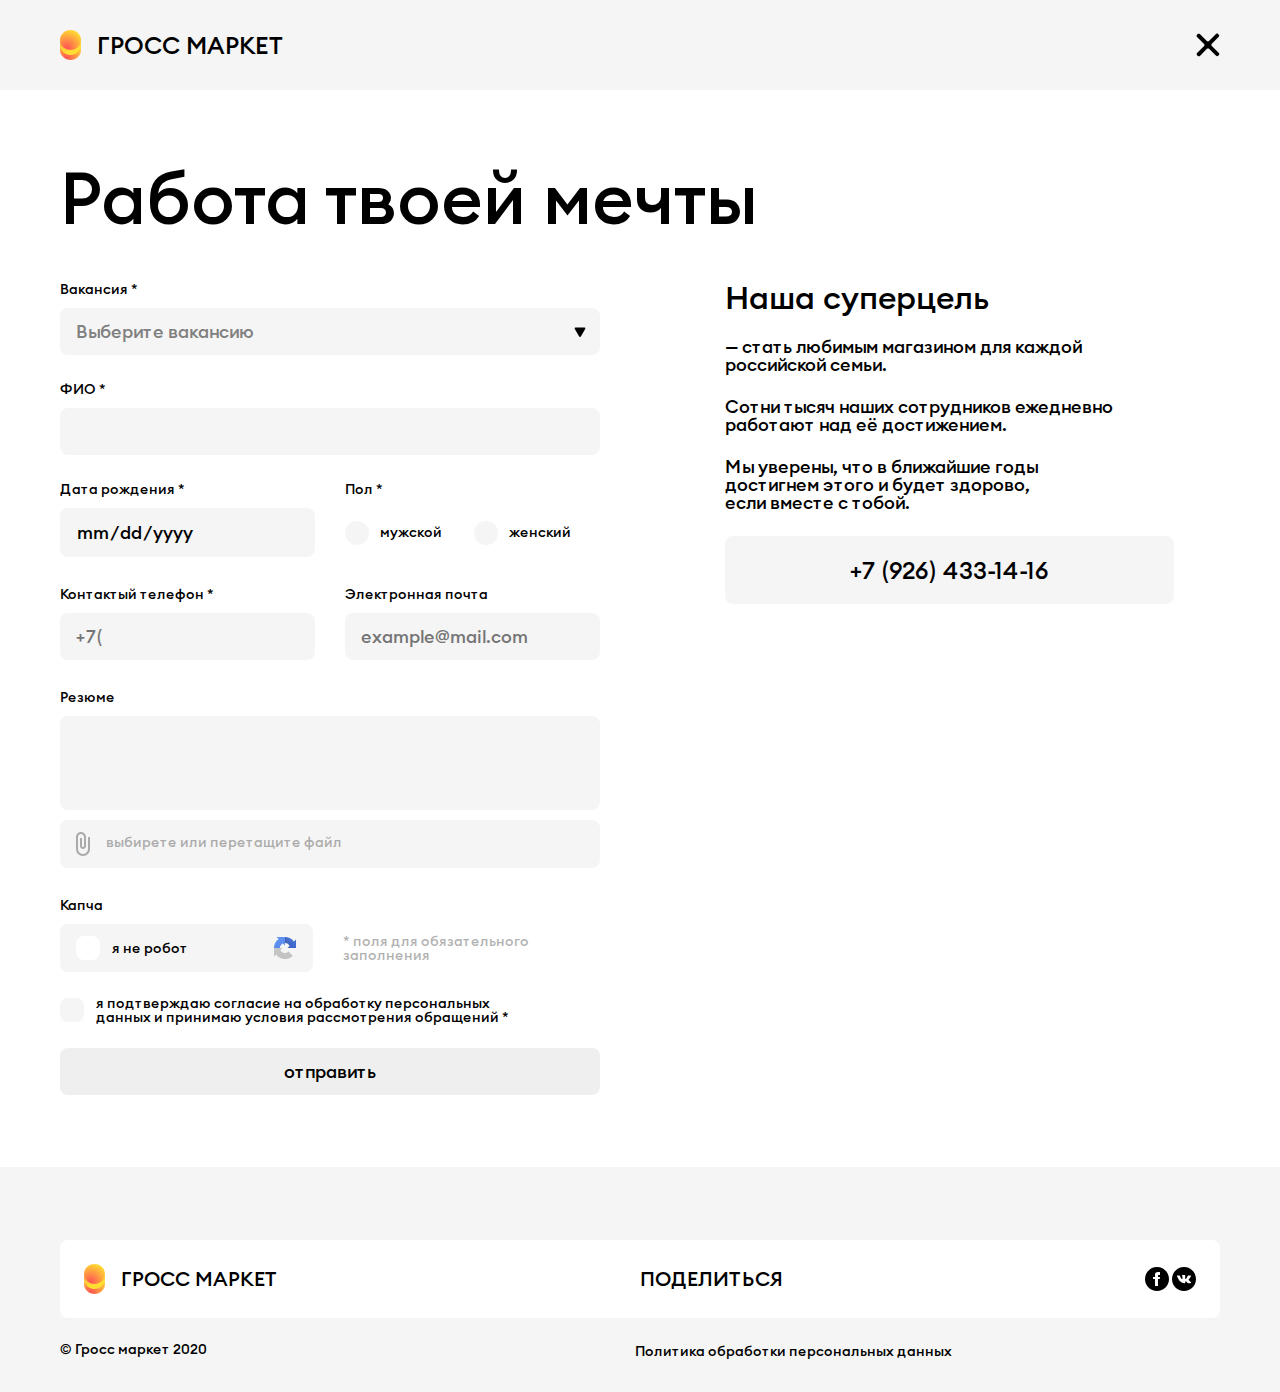
<file: form.html>
<!DOCTYPE html>
<html lang="en">
  <head>
    <meta charset="UTF-8" />
    <meta name="viewport" content="width=device-width, initial-scale=1.0" />
    <meta name="format-detection" content="telephone=no, address=no, date=no" />
    <title>Document</title>
    <link
      href="fonts/Euclid Circular B/stylesheet.css"
      rel="stylesheet"
      type="text/css"
    />
    <link rel="stylesheet" href="./css/form.css" />
    <script src="./JS/form.js" defer></script>
  </head>
  <body>
    <header>
      <div class="container">
        <div class="header__container">
          <div class="header__logo">
            <img src="./images/logo_circle.svg" alt="" />
            <h2>ГРОСС МАРКЕТ</h2>
          </div>
          <div class="header__connection">
            <a href="index.html"
              ><img src="images/FormBackX.svg" alt="Back home"
            /></a>
          </div>
        </div>
      </div>
    </header>
    <main id="mainBlock">
      <div class="container">
        <h1>Работа твоей мечты</h1>
        <div class="content">
          <form class="form" id="form" novalidate>
            <div class="form__field">
              <label class="label__vacation" for="job">Вакансия *</label>
              <select class="select__job _req" name="job" id="job">
                <option
                  class="option__placeholder"
                  value=""
                  disabled
                  selected
                  hidden
                >
                  Выберите вакансию
                </option>
                <option value="value1">товаровед</option>
                <option value="value2">водитель</option>
                <option value="value3">пекарь</option>
                <option value="value4">кассир</option>
                <option value="value5">продавец</option>
                <option value="value6">повар</option>
                <option value="value7">приемщик</option>
              </select>
              <div class="error__job"><p>выберите вакансию</p></div>
            </div>
            <div class="form__field">
              <label class="label__fio" for="fio">ФИО *</label>
              <input class="input__fio _req" id="fio" type="text" />
              <p class="fio__error">поле заполнено не до конца</p>
            </div>
            <div class="form__fields">
              <div class="form__column1">
                <div class="form__date">
                  <label id="labelDate" class="label__date" for="date"
                    >Дата рождения *</label
                  >
                  <input
                    maxlength="10"
                    class="input__date _req"
                    id="date"
                    min="1940-01-01"
                    max="2040-01-01"
                    type="date"
                  />
                  <p>поле заполнено не корректно</p>
                </div>
                <div class="form__male">
                  <div class="male__inputs">
                    <div class="male__man">
                      <label class="male" for="">Пол *</label>
                    </div>
                    <div class="input__container">
                      <div class="input__male">
                        <input
                          type="radio"
                          name="radio"
                          id="radioMan"
                          class="options__input _req"
                        /><label class="options__label" for="radioMan"
                          ><span>мужской</span></label
                        >
                      </div>
                      <div class="input__male">
                        <input
                          class="options__input _req"
                          name="radio"
                          type="radio"
                          id="radioWomen"
                        /><label class="options__label" for="radioWomen"
                          ><span>женский</span></label
                        >
                      </div>
                    </div>
                    <p class="active">выберите пол</p>
                  </div>
                </div>
              </div>
              <div class="form__column2">
                <div class="form__num">
                  <label class="label__num" for="tel"
                    >Контактый телефон *</label
                  >
                  <input
                    class="tel _req"
                    id="tel"
                    placeholder="+7("
                    id="tel"
                    type="tel"
                  />
                  <p>поле заполнено не до конца</p>
                </div>
                <div class="form__email">
                  <label class="label__email" for="email"
                    >Электронная почта</label
                  >
                  <input
                    placeholder="example@mail.com"
                    class="email _req _email"
                    id="email"
                    type="email"
                  />
                  <p>поле заполнено не корректно</p>
                </div>
              </div>
            </div>
            <div class="input__rezyme">
              <label for="rezyme">Резюме</label>
              <textarea
                id="rezyme"
                name=""
                id=""
                cols="30"
                rows="10"
              ></textarea>
            </div>
            <div class="input__file">
              <label for="file">
                <span><img src="images/Скрепка.svg" alt="" /></span>
                <span>выбирете или перетащите файл</span>
                <input id="file" type="file" />
              </label>
            </div>
            <div class="capcha">
              <label for="">Капча</label>
              <div class="capcha__content">
                <div class="capcha__container">
                  <div class="capcha__btn">
                    <label class="checkbox__label" for="checkbox"></label>
                    <input
                      class="checkbox__input _req"
                      type="checkbox"
                      id="checkbox"
                    />
                    <label for="checkbox" class="label__capcha"
                      >я не робот</label
                    >
                  </div>
                  <img src="images/Капча.png" alt="Капча" />
                </div>
                <div class="capcha__opacity">
                  <p>* поля для обязательного заполнения</p>
                </div>
              </div>
            </div>
            <div class="confirm">
              <label class="label__confirm" for="checkboxConfirm"></label>
              <input
                type="checkbox"
                name="checkboxConfirm"
                id="checkboxConfirm"
                class="_req"
              />
              <label for="checkboxConfirm">
                я подтверждаю согласие на обработку персональных <br />
                данных и принимаю условия рассмотрения обращений *
              </label>
            </div>
            <button class="submit">отправить</button>
          </form>
          <section class="contacts">
            <h2>Наша суперцель</h2>
            <p>— стать любимым магазином для каждой <br />российской семьи.</p>
            <p>
              Сотни тысяч наших сотрудников ежедневно <br />работают над её
              достижением.
            </p>
            <p>
              Мы уверены, что в ближайшие годы <br />
              достигнем этого и будет здорово,<br />если вместе с тобой.
            </p>
            <a href="">+7 (926) 433-14-16</a>
          </section>
        </div>
      </div>
    </main>
    <main id="successfully">
      <div class="container">
        <h1>Ждем тебя!</h1>
        <div class="content">
          <section class="content__wait">
            <p>
              В 2020 году самыми востребованными умениями и качествами на рынке
              труда станут:
            </p>
            <div class="border__left">
              <p class="small__text">
                Умение ставить цели, планировать свое время, инициативность,
                настойчивость, высокая мотивация, умение эффективно общаться,
                любознательность.
              </p>
            </div>
            <p class="porfessional__skils">
              А профессиональным навыкам можно научить любого человека.
            </p>
          </section>
          <section class="content__feebback">
            <h2>Остались вопросы?</h2>
            <a href="tel:1234567890">+7 (926) 433-14-16</a>
          </section>
        </div>
      </div>
    </main>
    <footer id="footer">
      <div class="container">
        <div class="footer__elements">
          <div class="footer__logo">
            <img src="./images/logo_circle.svg" alt="" />
            <h2>ГРОСС МАРКЕТ</h2>
          </div>
          <a href="#" class="footer__share">ПОДЕЛИТЬСЯ</a>
          <div class="footer__icons">
            <a href=""
              ><img src="./images/IconFaceBook.svg" alt="FaceBook"
            /></a>
            <a href=""><img src="images/IconVk.svg" alt="Vk" /></a>
          </div>
        </div>
        <div class="footer__politics">
          <p>© Гросс маркет 2020</p>
          <button class="modal__politics">
            Политика обработки персональных данных
          </button>
        </div>
      </div>
    </footer>
    <div id="popup" class="popup">
      <div class="popup__body">
        <div class="popup__content">
          <div class="popup__header">
            <h3 class="popup__title">Обработка данных</h3>
            <button>
              <img
                class="btn__window_close"
                src="images/closeModalWindow.svg"
                alt=""
              />
            </button>
          </div>
          <main class="main__content">
            <h1 class="content__title">Обработка данных</h1>
            <div class="section__content">
              <div class="section__title">
                1. Что регулирует настоящая политика конфиденциальности
              </div>
              <p>
                Настоящая политика конфиденциальности (далее — Политика)
                действует в отношении всей информации, включая персональные
                данные в понимании применимого законодательства (далее —
                «Персональная информация»), которую ООО «Гросс маркет» и/или его
                аффилированные лица, в том числе входящие в одну группу с ООО
                «Гросс маркет» (далее — «Гросс маркет»), могут получить о Вас в
                процессе использования Вами любых сайтов, программ, продуктов
                и/или сервисов Гросс маркет (далее вместе «Сервисы»), информацию
                о которых Гросс маркет может также получать Персональную
                информацию от своих партнеров (далее — «Партнеры»), сайты,
                программы, продукты или сервисы которых Вы используете
                (например, от рекламодателей Гросс маркет или службами такси). В
                таких случаях передача Персональной информации возможна только в
                случаях, установленных применимым законодательством, и
                осуществляется на основании специальных договоров между Гросс
                маркет и каждым из Партнеров.
              </p>
              <p class="section__attention">
                Пожалуйста, обратите внимание, что использование любого из
                Сайтов и/или Сервисов может регулироваться дополнительными
                условиями, которые могут вносить в настоящую Политику изменения
                и/или дополнения, и/или иметь специальные условия в отношении
                персональной информации, размещенные в соответствующих разделах
                документов для таких Сайтов /или Сервисов.
              </p>
            </div>
            <div class="section__content">
              <div class="section__title">2. Кто обрабатывает информацию</div>
              <p>
                Для обеспечения использования Вами Сайтов и Сервисов Ваша
                Персональная информация собирается и используется Яндексом, в
                том числе включая общество с ограниченной ответственностью
                «Гросс маркет», юридическое лицо, созданное по законодательству
                Российской Федерации и зарегистрированное по адресу: 123351,
                Россия, Москва, ул. Гроссова, д. 12 (ООО «Гросс маркет»), или
                его аффилированным лицом, предоставляющим соответствующий Сервис
                в иных юрисдикциях. С информацией о том, какое лицо
                предоставляет тот или иной Сервис, Вы можете ознакомиться в
                условиях использования соответствующего Сервиса.
              </p>
            </div>
            <div class="section__content">
              <div class="section__title">3. Какова цель данной Политики</div>
              <p>
                Защита Вашей Персональной информации и Вашей конфиденциальности
                чрезвычайно важны для Гросс маркета. Поэтому при использовании
                Вами Сайтов и Сервисов Гросс маркет защищает и обрабатывает Вашу
                Персональную информацию в строгом соответствии с применимым
                законодательством.Настоящая политика конфиденциальности (далее —
                Политика) действует в отношении всей информации, включая
                персональные данные в понимании применимого законодательства
                (далее — «Персональная информация»), которую ООО «Гросс маркет»
                и/или его аффилированные лица, в том числе входящие в одну
                группу с ООО «Гросс маркет» (далее — «Гросс маркет»), могут
                получитьо Вас в процессе использования Вами любых сайтов,
                программ, продуктов и/или сервисов Гросс маркет (далее вместе
                «Сервисы»), информацию о которых Гросс маркет может также
                получать Персональную информацию от своих партнеров (далее —
                «Партнеры»), сайты, программы, продукты или сервисы которых Вы
                используете (например, от рекламодателей Гросс маркет или
                службами такси). В таких случаях передача Персональной
                информации возможна только в случаях, установленных применимым
                законодательством, и осуществляется на основании специальных
                договоров между Гросс маркет и каждым из Партнеров.
              </p>
              <p class="section__attention">
                Пожалуйста, обратите внимание, что использование любого из
                Сайтов и/или Сервисов может регулироваться дополнительными
                условиями, которые могут вносить в настоящую Политику изменения
                и/или дополнения, и/или иметь специальные условия в отношении
                персональной информации, размещенные в соответствующих разделах
                документов для таких Сайтов /или Сервисов.
              </p>
            </div>
            <div class="section__content">
              <div class="section__title">
                4. Какую Персональную информацию о Вас собирает Гросс маркет
              </div>
              <p>
                Для обеспечения использования Вами Сайтов и Сервисов Ваша
                Персональная информация собирается и используется Яндексом, в
                том числе включая общество с ограниченной ответственностью
                «Гросс маркет», юридическое лицо, созданное по законодательству
                Российской Федерации и зарегистрированное по адресу: 123351,
                Россия, Москва, ул. Гроссова, д. 12 (ООО «Гросс маркет»), или
                его аффилированным лицом, предоставляющим соответствующий Сервис
                в иных юрисдикциях. С информацией о том, какое лицо
                предоставляет тот или иной Сервис, Вы можете ознакомиться в
                условиях использования соответствующего Сервиса.
              </p>
            </div>
          </main>
        </div>
      </div>
    </div>
  </body>
</html>
</file>
<file: fonts/Euclid Circular B/stylesheet.css>
@font-face {
  font-family: "Euclid Circular B";
  src: url("EuclidCircularB-Bold.eot");
  src: local("Euclid Circular B Bold"), local("EuclidCircularB-Bold"),
    url("EuclidCircularB-Bold.eot?#iefix") format("embedded-opentype"),
    url("EuclidCircularB-Bold.woff2") format("woff2"),
    url("EuclidCircularB-Bold.woff") format("woff"),
    url("EuclidCircularB-Bold.ttf") format("truetype");
  font-weight: bold;
  font-style: normal;
}

@font-face {
  font-family: "Euclid Circular B";
  src: url("EuclidCircularB-Italic.eot");
  src: local("Euclid Circular B Italic"), local("EuclidCircularB-Italic"),
    url("EuclidCircularB-Italic.eot?#iefix") format("embedded-opentype"),
    url("EuclidCircularB-Italic.woff2") format("woff2"),
    url("EuclidCircularB-Italic.woff") format("woff"),
    url("EuclidCircularB-Italic.ttf") format("truetype");
  font-weight: normal;
  font-style: italic;
}

@font-face {
  font-family: "Euclid Circular B";
  src: url("EuclidCircularB-Medium.eot");
  src: local("Euclid Circular B Medium"), local("EuclidCircularB-Medium"),
    url("EuclidCircularB-Medium.eot?#iefix") format("embedded-opentype"),
    url("EuclidCircularB-Medium.woff2") format("woff2"),
    url("EuclidCircularB-Medium.woff") format("woff"),
    url("EuclidCircularB-Medium.ttf") format("truetype");
  font-weight: 500;
  font-style: normal;
}

@font-face {
  font-family: "Euclid Circular B";
  src: url("EuclidCircularB-SemiBoldItalic.eot");
  src: local("Euclid Circular B SemiBold Italic"),
    local("EuclidCircularB-SemiBoldItalic"),
    url("EuclidCircularB-SemiBoldItalic.eot?#iefix") format("embedded-opentype"),
    url("EuclidCircularB-SemiBoldItalic.woff2") format("woff2"),
    url("EuclidCircularB-SemiBoldItalic.woff") format("woff"),
    url("EuclidCircularB-SemiBoldItalic.ttf") format("truetype");
  font-weight: 600;
  font-style: italic;
}

@font-face {
  font-family: "Euclid Circular B";
  src: url("EuclidCircularB-BoldItalic.eot");
  src: local("Euclid Circular B Bold Italic"),
    local("EuclidCircularB-BoldItalic"),
    url("EuclidCircularB-BoldItalic.eot?#iefix") format("embedded-opentype"),
    url("EuclidCircularB-BoldItalic.woff2") format("woff2"),
    url("EuclidCircularB-BoldItalic.woff") format("woff"),
    url("EuclidCircularB-BoldItalic.ttf") format("truetype");
  font-weight: bold;
  font-style: italic;
}

@font-face {
  font-family: "Euclid Circular B";
  src: url("EuclidCircularB-MediumItalic.eot");
  src: local("Euclid Circular B Medium Italic"),
    local("EuclidCircularB-MediumItalic"),
    url("EuclidCircularB-MediumItalic.eot?#iefix") format("embedded-opentype"),
    url("EuclidCircularB-MediumItalic.woff2") format("woff2"),
    url("EuclidCircularB-MediumItalic.woff") format("woff"),
    url("EuclidCircularB-MediumItalic.ttf") format("truetype");
  font-weight: 500;
  font-style: italic;
}

@font-face {
  font-family: "Euclid Circular B";
  src: url("EuclidCircularB-SemiBold.eot");
  src: local("Euclid Circular B SemiBold"), local("EuclidCircularB-SemiBold"),
    url("EuclidCircularB-SemiBold.eot?#iefix") format("embedded-opentype"),
    url("EuclidCircularB-SemiBold.woff2") format("woff2"),
    url("EuclidCircularB-SemiBold.woff") format("woff"),
    url("EuclidCircularB-SemiBold.ttf") format("truetype");
  font-weight: 600;
  font-style: normal;
}

@font-face {
  font-family: "Euclid Circular B";
  src: url("EuclidCircularB-Light.eot");
  src: local("Euclid Circular B Light"), local("EuclidCircularB-Light"),
    url("EuclidCircularB-Light.eot?#iefix") format("embedded-opentype"),
    url("EuclidCircularB-Light.woff2") format("woff2"),
    url("EuclidCircularB-Light.woff") format("woff"),
    url("EuclidCircularB-Light.ttf") format("truetype");
  font-weight: 300;
  font-style: normal;
}

@font-face {
  font-family: "Euclid Circular B";
  src: url("EuclidCircularB-Regular.eot");
  src: local("Euclid Circular B Regular"), local("EuclidCircularB-Regular"),
    url("EuclidCircularB-Regular.eot?#iefix") format("embedded-opentype"),
    url("EuclidCircularB-Regular.woff2") format("woff2"),
    url("EuclidCircularB-Regular.woff") format("woff"),
    url("EuclidCircularB-Regular.ttf") format("truetype");
  font-weight: normal;
  font-style: normal;
}

@font-face {
  font-family: "Euclid Circular B";
  src: url("EuclidCircularB-LightItalic.eot");
  src: local("Euclid Circular B Light Italic"),
    local("EuclidCircularB-LightItalic"),
    url("EuclidCircularB-LightItalic.eot?#iefix") format("embedded-opentype"),
    url("EuclidCircularB-LightItalic.woff2") format("woff2"),
    url("EuclidCircularB-LightItalic.woff") format("woff"),
    url("EuclidCircularB-LightItalic.ttf") format("truetype");
  font-weight: 300;
  font-style: italic;
}
</file>
<file: css/form.css>
/*Обнуление*/
* {
  padding: 0;
  margin: 0;
  border: 0;
}
*,
*:before,
*:after {
  -moz-box-sizing: border-box;
  -webkit-box-sizing: border-box;
  box-sizing: border-box;
}
:focus,
:active {
  outline: none;
}
a:focus,
a:active {
  outline: none;
}

nav,
footer,
header,
aside {
  display: block;
}

html,
body {
  height: 100%;
  width: 100%;
  font-size: 100%;
  line-height: 1;
  font-size: 14px;
  -ms-text-size-adjust: 100%;
  -moz-text-size-adjust: 100%;
  -webkit-text-size-adjust: 100%;
}
input,
button,
textarea {
  font-family: inherit;
}

input::-ms-clear {
  display: none;
}
button {
  cursor: pointer;
}
button::-moz-focus-inner {
  padding: 0;
  border: 0;
}
a,
a:visited {
  text-decoration: none;
}
a:hover {
  text-decoration: none;
}
ul li {
  list-style: none;
}
img {
  vertical-align: top;
}

/*--------------------*/

body {
  font-family: "Euclid Circular B";
  font-weight: 500;
  overflow-x: hidden;
}

header {
  padding: 30px 0;
  background-color: #f5f5f5;
}

.container {
  margin: 0 165px;
}
.content {
  display: flex;
  gap: 125px;
}
.header__logo {
  display: flex;
  align-items: center;
  gap: 16px;
}
.header__logo h2 {
  font-size: 24px;
}
.header__container {
  display: flex;
  justify-content: space-between;
  align-items: center;
}
.header__connection img {
  transition: all 0.2s;
}
.header__connection .btn__form {
  transition: all 0.5s;
}
.header__connection img:hover {
  transform: scale(1.05);
}
.header__connection .btn__form {
  margin-left: 32px;
  padding: 12px 16px;
  border-radius: 10px;
  font-size: 18px;
  background-color: #ffdf31;
}
.container h1 {
  font-size: 72px;
  font-weight: 500;
  margin-top: 72px;
  margin-bottom: 48px;
}
.form {
  width: 540px;
}

.form__field {
  margin-bottom: 13px;
}
.form__field select {
  cursor: pointer;
  display: block;
  border-radius: 8px;
  background-color: #f5f5f5;
  width: 100%;
  font-size: 18px;
  font-weight: 500;
  padding: 12px 16px;
}
.select__job {
  position: relative;
  appearance: none;
  background: url("../images/SelectionStrelka.svg") no-repeat right;
}

.form__field label {
  font-size: 14px;
  display: inline-block;
  margin-bottom: 12px;
}
.form__field .label__vacation.active__label::after,
.form__field .label__fio.active__label::after,
.form__male .male.active__label::after,
.form__date .label__date.active__label::after,
.form__num .label__num.active__label::after,
.form__email .label__email.active__email::after {
  content: url("../images/ГалкаУспешно.svg");
  margin-left: 5px;
}
select {
  color: grey;
}
.block {
  width: 400px;
  height: 300px;
  background-color: aqua;
}

.input__fio {
  display: block;
  border-radius: 8px;
  background-color: #f5f5f5;
  width: 100%;
  font-size: 18px;
  font-weight: 500;
  padding: 12px 16px;
}

.form__fields label {
  display: inline-block;
  margin-bottom: 12px;
}
.form__fields {
  margin-bottom: 16px;
}

.form__fields input {
  background-color: #f5f5f5;
  font-size: 18px;
  padding: 12px 16px;
  border-radius: 8px;
  display: block;
  width: 100%;
}
.input__date {
  cursor: pointer;
}
.input__container {
  display: flex;
  flex-grow: 1;
  align-items: center;
  gap: 32px;
}
.input__male {
  display: flex;
  gap: 12px;
}
.male__inputs {
  display: flex;
  flex-direction: column;
  height: 100%;
}
.options__label {
  padding-left: 35px;
  align-items: center;
  display: inline-flex;
  position: relative;
  line-height: 170%;
  cursor: pointer;
}
.options__label::before {
  content: "";
  position: absolute;
  top: 0;
  left: 0;
  width: 24px;
  height: 24px;
  background-color: #f5f5f5;
  border-radius: 50%;
}
.options__input:checked + .options__label::after {
  transform: scale(1);
}

.options__label::after {
  transition: transform 0.2s ease;
  content: "";
  position: absolute;
  top: 7px;
  left: 7px;
  width: 11px;
  height: 11px;
  background-color: black;
  border-radius: 50%;
  transform: scale(0);
}

.input__male input {
  appearance: none;
  display: none;
}

.form__male {
  align-self: stretch;
}
.input__male label {
  margin: 0;
}
.swiper__btn_prev,
img {
  z-index: 21;
  position: relative;
}

.options__label {
  display: inline-flex;
  align-items: center;
}
select,
.form__fields input,
.input__rezyme textarea {
  font-family: "Euclid Circular B";
  font-weight: 500;
}
select option {
  font-weight: 400;
  font-family: "Euclid Circular B";
}

.form__date {
  position: relative;
}
.form__email,
.form__num,
.form__male,
.form__date {
  width: 100%;
}
.input__date {
  appearance: none;
  width: 100%;
  color: black;
  display: block;
  height: 49px;
}
#input__date {
  appearance: none;
  width: 100%;
  color: black;
  display: block;
}
input[type="date"]::-webkit-calendar-picker-indicator {
  display: none;
}
.male__container div {
  display: flex;
  gap: 12px;
  align-items: center;
}
.male__container label {
  margin-bottom: 0;
}
.form__column1 {
  display: flex;
  align-items: center;
  margin-bottom: 16px;
  width: 100%;
  gap: 30px;
}

.form__column2 {
  display: flex;
  width: 100%;
  gap: 30px;
}
.input__rezyme {
  margin-bottom: 10px;
}

.input__rezyme textarea {
  padding: 10px;
  resize: none;
  display: block;
  width: 100%;
  height: 94px;
  background-color: #f5f5f5;
  border-radius: 8px;
  font-size: 16px;
}
.input__rezyme label {
  display: block;
  margin-bottom: 12px;
}
.input__rezyme input {
  display: block;
  margin-bottom: 12px;
}
.input__file label {
  display: block;
  font-size: 18px;
  padding: 12px 16px;
  background-color: #f5f5f5;
  width: 100%;
  margin-bottom: 30px;
  border-radius: 8px;
  cursor: pointer;
}
.input__file span {
  opacity: 0.3;
  font-size: 14px;
}
.input__file span:first-child {
  margin-right: 12px;
}
.input__file input {
  width: 0;
  opacity: 0;
}

.capcha__container {
  background-color: #f5f5f5;
  display: flex;
  justify-content: space-between;
  width: 50%;
  padding: 12px 16px;
  border-radius: 8px;
}
.capcha__btn {
  display: flex;
  align-items: center;
  gap: 12px;
}
.capcha {
  margin-bottom: 24px;
}

.capcha__container .checkbox__label {
  cursor: pointer;
  height: 24px;
  width: 24px;
  border-radius: 8px;
  background-color: white;
  margin: 0;
}
.checkbox__label.active__label {
  background: url("../images/Confirm.svg") no-repeat center;
  height: 24px;
  width: 24px;
  border-radius: 8px;
  background-color: white;
  margin: 0;
}
#checkbox {
  display: none;
}
.capcha__btn .label__capcha {
  margin: 0;
}
.capcha__content {
  display: flex;
  gap: 30px;
  align-items: center;
}
.capcha label {
  display: block;
  margin-bottom: 12px;
}

.capcha__opacity p {
  opacity: 0.3;
}

.confirm {
  display: flex;
  gap: 12px;
  margin-bottom: 24px;
  align-items: center;
}
#checkboxConfirm {
  display: none;
}
.label__confirm.active__label {
  background: url("../images/Confirm.svg") no-repeat center;
  width: 24px;
  height: 24px;
  background-color: #f5f5f5;
  border-radius: 8px;
}
.label__confirm {
  cursor: pointer;
  width: 24px;
  height: 24px;
  background-color: #f5f5f5;
  border-radius: 8px;
}

.submit {
  width: 100%;
  font-size: 18px;
  padding: 12px 223px;
  border-radius: 8px;
  color: black;
  margin-bottom: 72px;
}

.contacts h2 {
  font-size: 32px;
  font-weight: 500;
  margin-bottom: 24px;
}
.contacts p {
  font-size: 18px;
  margin-bottom: 24px;
}
.contacts a {
  display: block;
  font-size: 24px;
  width: 100%;
  padding: 22px 125px;
  background-color: #f5f5f5;
  border-radius: 8px;
  color: black;
}

footer {
  background-color: #f5f5f5;
  padding: 73px 0 0 0;
  position: relative;
}

.footer__elements {
  background-color: white;
  display: flex;
  justify-content: space-between;
  align-items: center;
  padding: 24px;
  border-radius: 8px;
}
.footer__logo h2 {
  font-size: 20px;
  font-weight: 500;
}
.footer__logo {
  display: flex;
  align-items: center;
  gap: 16px;
}
.footer__share {
  font-size: 20px;
  font-weight: 500;
  color: black;
  transition: all 0.2s ease-out;
}

.footer__politics {
  padding: 24px 0 32px 0;
  display: flex;
  font-size: 14px;
}
.footer__politics p {
  font-weight: 500;
  margin-right: 160px;
}
.footer__politics button {
  background-color: #f5f5f5;
  font-size: 14px;
  font-weight: 500;
  transition: all 0.2s ease-out;
  margin: 0 auto;
  color: black;
}

.footer__politics button:hover {
  transform: scale(1.01);
}

.footer__share:hover {
  transform: scale(1.01);
}

.popup {
  z-index: 99;
  position: fixed;
  width: 100%;
  height: 100%;
  background-color: rgba(0, 0, 0, 0.6);
  top: 0;
  left: 0;
  opacity: 0;
  visibility: hidden;
  overflow-y: scroll;
  overflow-x: hidden;
  overscroll-behavior: contain;
}

.popup.active {
  opacity: 1;
  visibility: visible;
}

.popup__body {
  min-height: 100%;
  padding: 72px 145px 0 165px;
  display: flex;
}
.popup__content {
  border-radius: 8px;
  background-color: white;
}
.popup__header {
  display: flex;
  align-items: center;
  justify-content: flex-end;
  font-size: 20px;
  font-weight: 500;
  padding: 30px 33px 0 95px;
}

.popup__title {
  display: none;
}
.popup__title.active {
  display: block;
}
.popup__header.active {
  z-index: 200;
  position: sticky;
  overflow: hidden;
  background-color: white;
  top: 0;
  justify-content: space-between;
  padding: 30px 33px 30px 95px;
}
.popup__header button {
  background-color: white;
}

.popup__header button {
  background-color: white;
  transition: all 0.3s ease-out;
}
.popup__header button:hover {
  transform: scale(1.1);
}

.main__content {
  margin: 16px 95px 0 95px;
}
.main__content h1 {
  font-size: 72px;
  font-weight: 500;
  margin-bottom: 48px;
}
.section__content {
  margin-bottom: 48px;
}
.section__title {
  margin-bottom: 24px;
  font-size: 18px;
}
.section__content p {
  font-size: 14px;
  font-weight: 400;
}
.section__attention {
  margin-top: 20px;
  opacity: 0.5;
}

.form__email ._error {
  background-color: #ff6666;
  opacity: 0.3;
}
.input__fio._error {
  background-color: #ff6666;
  opacity: 0.3;
}

.form__email p {
  opacity: 0;
}
.form__email._error_podpis p {
  opacity: 1;
  font-size: 14px;
  color: #ff6666;
}

.fio__error {
  opacity: 0;
}
._error_podpis .fio__error {
  opacity: 1;
  font-size: 14px;
  color: #ff6666;
}
.form__num p {
  opacity: 0;
}
.form__num._error_podpis p {
  opacity: 1;
  display: block;
  font-size: 14px;
  color: #ff6666;
}
._error_podpis ._error {
  background-color: #ff6666;
  opacity: 0.3;
}

.form__date p {
  opacity: 0;
}
.form__date._error_podpis p {
  opacity: 1;
  color: #ff6666;
}
.confirm._error_podpis label {
  color: #ff6666;
}
.confirm._error_podpis .label__confirm {
  opacity: 0.3;
  background-color: #ff6666;
}
.capcha__btn._error_podpis label {
  color: #ff6666;
}
.capcha__btn._error_podpis .checkbox__label {
  opacity: 0.3;
  background-color: #ff6666;
}

.form__field._error_podpis .error__job {
  opacity: 1;
  color: #ff6666;
}
.form__field .error__job {
  opacity: 0;
}

/* .input__male._error_podpis label {
  color: #ff6666;
} */
.male__inputs p {
  opacity: 0;
}
.male__inputs.active p {
  opacity: 1;
  color: #ff6666;
}

main.active {
  display: none;
}

/* main active #####################################*/
#successfully {
  display: none;
}
#successfully.active {
  display: block;
}
.successfully .content {
  display: flex;
  align-items: center;
}

.content__wait {
  max-width: 540px;
}
.content__wait p {
  font-size: 18px;
  font-weight: 500;
  margin-bottom: 24px;
}
.border__left {
  border-left: 3px solid #ffdf31;
  padding: 0 0 0 12px;
}
.border__left p {
  font-size: 14px;
}

.content__feebback h2 {
  font-size: 32px;
  font-weight: 500;
  margin-bottom: 32px;
}
.content__feebback a {
  text-align: center;
  display: block;
  background-color: #f5f5f5;
  border-radius: 8px;
  font-size: 24px;
  color: black;
  padding: 22px 125px;
  transition: all 0.3s ease;
}
.content__feebback a:hover {
  transform: scale(1.02);
}
.header__logo h2 {
  font-weight: 500;
}
.footer {
  position: absolute;
  left: 0;
  bottom: 0;
  width: 100%;
}
.submit {
  font-weight: 500;
  transition: all 0.3s ease;
}
.submit.activ {
  background-color: #ffdf31;
}
.submit.activ:hover {
  transform: scale(1.02);
}
.popup.active .popup__body {
  animation: popup 1s;
}
@keyframes popup {
  from {
    /* transform: translateY(-50px); */
    transform: scale(0.9);
  }
  to {
    transform: scale(1);
  }
}
@media (max-width: 1195px) {
  .popup__body {
    padding: 72px 40px;
  }
}
@media (max-width: 1016px) {
  .popup__header.active {
    padding: 32px 24px;
  }
  .main__content h1 {
    margin-top: -22px;
  }
  .main__content {
    margin: 0 24px;
  }
}

@media (max-width: 600px) {
  .popup__header.active {
    padding: 21px 32px 21px 14px;
  }
  .popup__body {
    padding: 0;
  }
  .main__content h1 {
    margin-top: 5px;
    margin-bottom: 32px;
    font-size: 48px;
  }
  .main__content {
    margin: 0 14px;
  }
  .popup__content {
    border-radius: 0;
  }
  .section__content {
    margin-bottom: 0;
  }
  .section__content:last-child p {
    padding-bottom: 30px;
  }
  .popup__title.active {
    font-size: 20px;
  }
}
@media (max-width: 1445px) {
  .container {
    margin: 0 60px;
  }
}
@media (max-width: 1235px) {
  .content__wait .porfessional__skils {
    margin-bottom: 0;
  }
  .footer {
    position: absolute;
    bottom: 0;
    left: 0;
  }
  .content__wait {
    max-width: 100%;
  }
  .content__feebback a {
    margin-bottom: 72px;
    padding: 22px 0;
  }
  .content {
    flex-direction: column;
    gap: 72px;
  }
  .submit {
    margin-bottom: 0;
  }
  .form {
    max-width: 100%;
    width: 100%;
  }
  section.contacts {
    width: 100%;
    margin-bottom: 72px;
  }
  .contacts br {
    display: none;
  }
  .contacts a {
    text-align: center;
  }
}
@media (max-width: 819px) {
  .container {
    margin: 0 39px;
  }
}
@media (max-width: 689px) {
  .contacts a {
    display: block;
    white-space: nowrap;
    padding: 22px 0;
  }
  .submit {
    text-align: center;
    padding: 12px 0;
  }
  .container {
    margin: 0 15px;
  }
  .container h1 {
    font-size: 48px;
    margin-top: 48px;
  }
  header {
    padding: 24px 0;
  }
  .footer__politics {
    flex-direction: column-reverse;
    gap: 24px;
  }
  .footer__politics button {
    margin: 0;
    text-align: left;
  }
  .footer__share {
    display: none;
  }
}

@media (max-width: 521px) {
  #successfully h1 {
    margin-bottom: 32px;
  }
  .content__feebback h2 {
    font-size: 24px;
  }
  .content__feebback a {
    margin-bottom: 48px;
  }
  .form__column1 {
    flex-direction: column;
    gap: 13px;
  }
  .input__container {
    width: 100%;
    gap: 91px;
  }
  .form__column2 {
    flex-direction: column;
    gap: 13px;
  }
  .contacts h2 {
    font-size: 24px;
  }
  .content {
    gap: 48px;
  }
  section.contacts p:nth-child(4) {
    margin-bottom: 32px;
  }
  section.contacts {
    margin-bottom: 48px;
  }
  footer {
    padding-top: 48px;
  }
}
@media (max-width: 462px) {
  .capcha__content {
    flex-direction: column;
    align-items: stretch;
  }
  .capcha__container {
    width: 100%;
  }
  footer .container {
    margin: 0;
  }
  .footer__elements {
    border-radius: 0;
    padding: 24px 15px;
  }
  .footer__politics {
    margin-left: 15px;
  }
}
@media (max-width: 382px) {
  .footer__elements {
    flex-direction: column;
    gap: 24px;
  }
  .footer__logo {
    align-self: flex-start;
  }
  .footer__icons {
    align-self: flex-start;
  }
}
</file>
